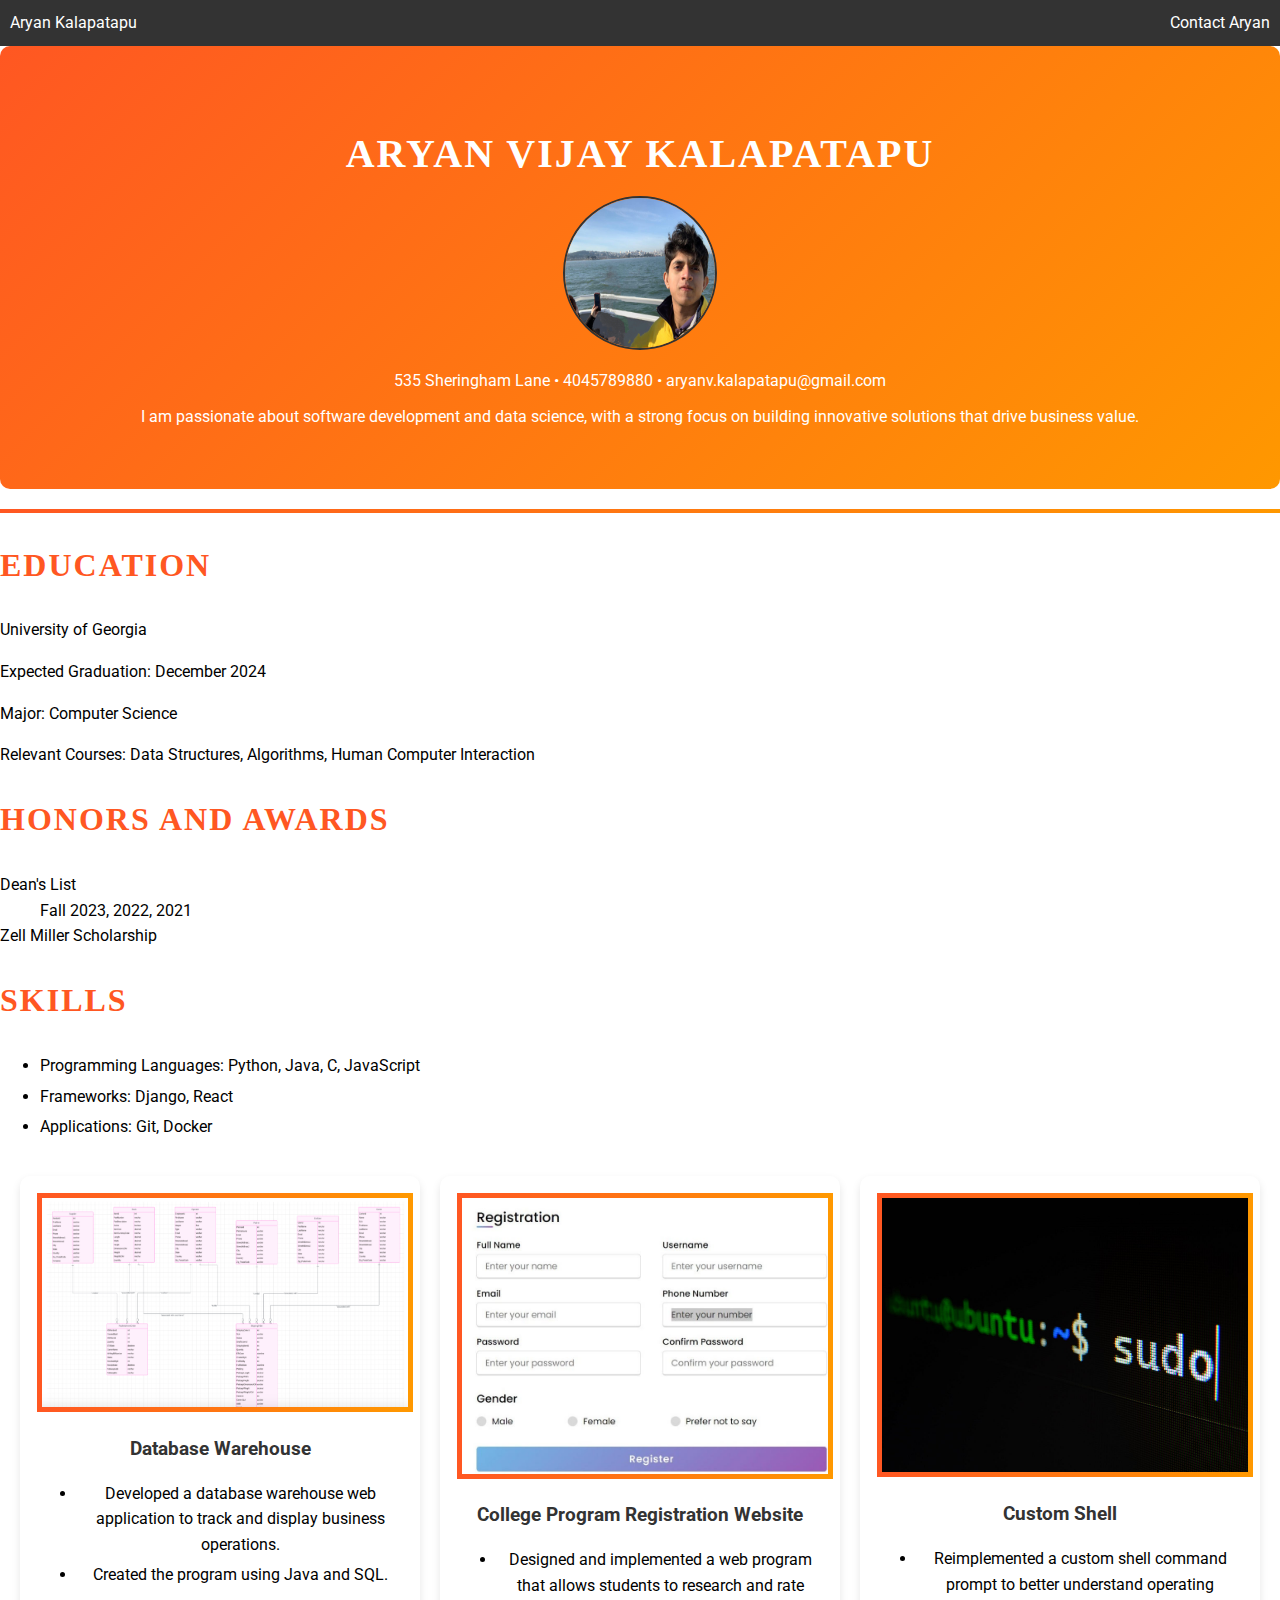
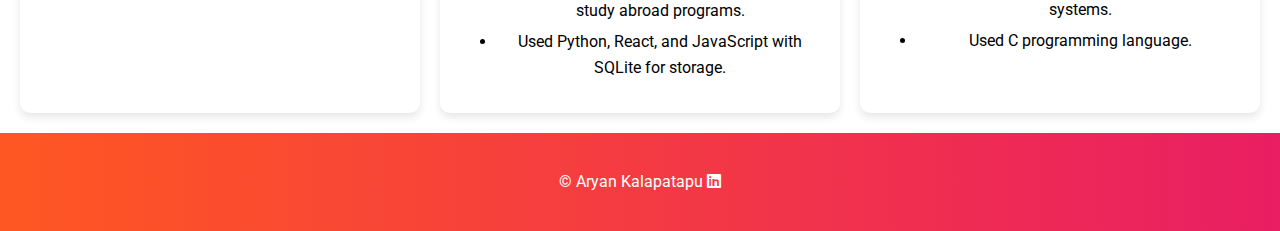
<file: index.html>
<!DOCTYPE html>
<html lang="en">
<head>
    <meta charset="UTF-8">
    <meta name="viewport" content="width=device-width, initial-scale=1.0">
    <meta http-equiv="X-UA-Compatible" content="IE=edge">
    <link rel="stylesheet" href="css/style.css"> <!-- Linked to external CSS -->
    <link rel="stylesheet" href="https://cdnjs.cloudflare.com/ajax/libs/font-awesome/6.0.0-beta3/css/all.min.css">
    <link href="https://fonts.googleapis.com/css2?family=Roboto:wght@400;700&display=swap" rel="stylesheet"> <!-- Added Google Font -->
    <title>Aryan Kalapatapu CV</title>
</head>
<body>
    <nav>
        <p>Aryan Kalapatapu</p>
        <p><a href="contact.html">Contact Aryan</a></p>
    </nav>

    <section class="splash">
        <h1>Aryan Vijay Kalapatapu</h1>
        <img src="Images/headshot.JPG" alt="Headshot of Aryan Kalapatapu" width="150" height="150" />
        <p class="address">535 Sheringham Lane • 4045789880 • aryanv.kalapatapu@gmail.com</p>
        <p class="tagline">I am passionate about software development and data science, with a strong focus on building innovative solutions that drive business value.</p>
    </section>

    <hr />

    <section>
        <h2>Education</h2>
        <p class="education">University of Georgia</p>
        <p class="education">Expected Graduation: December 2024</p>
        <p class="education">Major: Computer Science</p>
        <p class="education">Relevant Courses: Data Structures, Algorithms, Human Computer Interaction</p>
    </section>
    

    <section>
        <h2>Honors and Awards</h2>
        <dl>
            <dt>Dean's List</dt>
            <dd>Fall 2023, 2022, 2021</dd>
            <dt>Zell Miller Scholarship</dt>
        </dl>
    </section>

    <section>
        <h2>Skills</h2>
        <ul>
            <li>Programming Languages: Python, Java, C, JavaScript</li>
            <li>Frameworks: Django, React</li>
            <li>Applications: Git, Docker</li>
        </ul>
    </section>

    <section class="three-col">
        <div class="card">
            <img src="Images/warehouse.png" alt="Database Warehouse">
            <h3>Database Warehouse</h3>
            <ul>
                <li>Developed a database warehouse web application to track and display business operations.</li>
                <li>Created the program using Java and SQL.</li>
            </ul>
        </div>
        <div class="card">
            <img src="Images/program.jpeg" alt="College Program Registration">
            <h3>College Program Registration Website</h3>
            <ul>
                <li>Designed and implemented a web program that allows students to research and rate study abroad programs.</li>
                <li>Used Python, React, and JavaScript with SQLite for storage.</li>
            </ul>
        </div>
        <div class="card">
            <img src="Images/shell.jpg" alt="Custom Shell">
            <h3>Custom Shell</h3>
            <ul>
                <li>Reimplemented a custom shell command prompt to better understand operating systems.</li>
                <li>Used C programming language.</li>
            </ul>
        </div>
    </section>

    <footer>
        <p>&copy; <a href="contact.html">Aryan Kalapatapu</a>
        <a href="https://www.linkedin.com/in/aryan-kalapatapu/" target="_blank">
            <i class="fab fa-linkedin"></i>
        </a>
        </p>
    </footer>
</body>
</html>
</file>
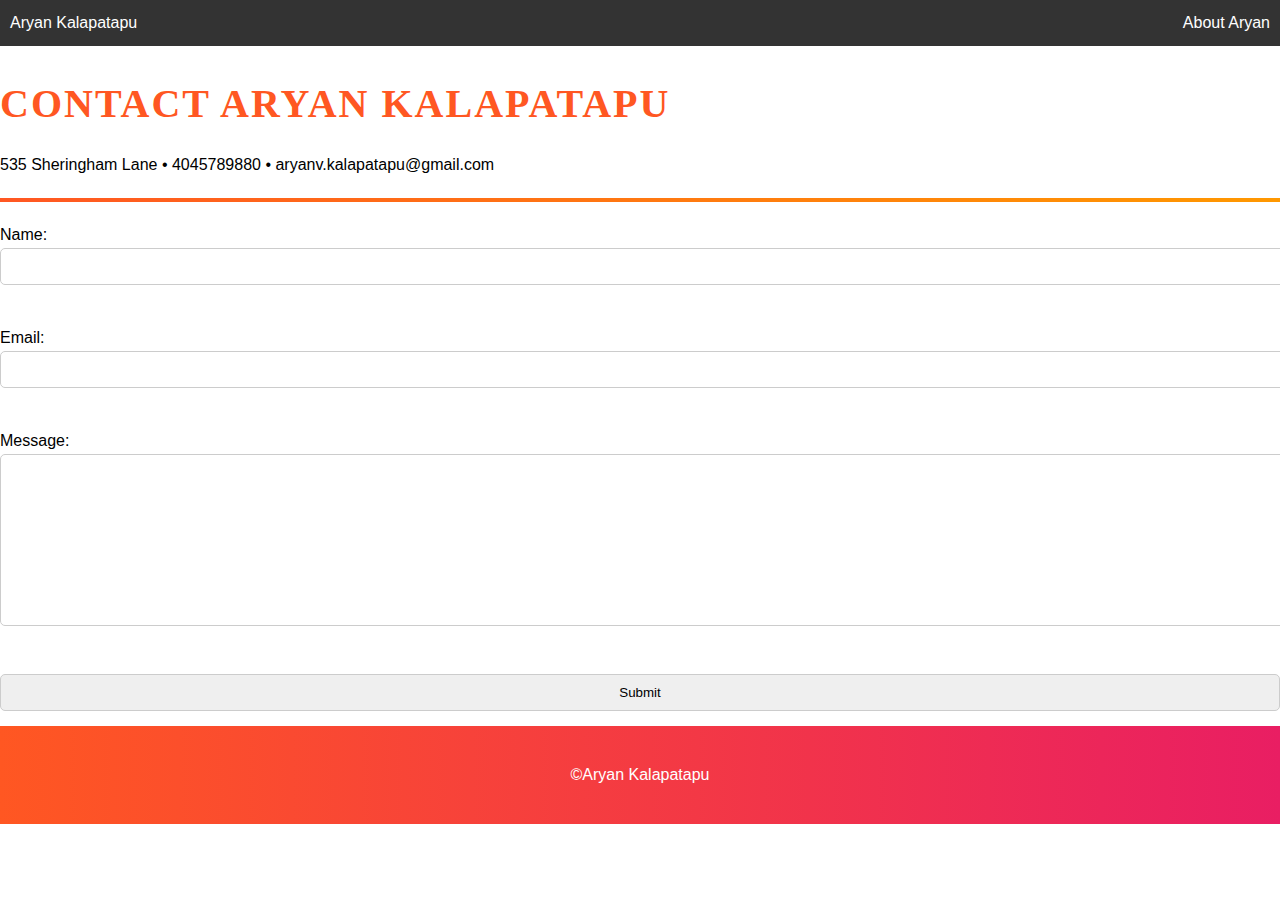
<file: contact.html>
<!DOCTYPE html>
<html lang="en">
<head>
    <meta charset="UTF-8">
    <meta name="viewport" content="width=device-width, initial-scale=1.0">
    <meta http-equiv="X-UA-Compatible" content="IE=edge">
    <link rel="stylesheet"  href="css/style.css" href="https://cdnjs.cloudflare.com/ajax/libs/font-awesome/6.0.0-beta3/css/all.min.css">
    <title>Contact Aryan Kalapatapu</title>
</head>
<body>
    <nav>
        <p>Aryan Kalapatapu</p>
        <p><a href="index.html">About Aryan</a></p>
    </nav>

    <section>
        <h1>Contact Aryan Kalapatapu</h1>
        <p>535 Sheringham Lane &bull; 4045789880 &bull; aryanv.kalapatapu@gmail.com</p>
    </section>

    <hr />

    <section>
        <form action="mailto:aryan@example.com" method="post">
            <label for="name">Name:</label>
            <input type="text" id="name" name="name"><br><br>
            
            <label for="email">Email:</label>
            <input type="email" id="email" name="email"><br><br>
            
            <label for="message">Message:</label><br>
            <textarea id="message" name="message" rows="10" cols="50"></textarea><br><br>
            
            <input type="submit" value="Submit">
        </form>
    </section>

    <footer>
        <p>&copy;<a href="index.html">Aryan Kalapatapu</a>
        <a href="https://www.linkedin.com/in/aryan-kalapatapu/" target="_blank">
            <i class="fab fa-linkedin"></i>
        </a>
    </p>
    </footer>
</body>
</html>
</file>
<file: css/style.css>
body {
    margin: 0;
    padding: 0;
    font-family: 'Roboto', sans-serif;
    line-height: 1.6;
}


nav {
    display: flex;
    justify-content: space-between;
    align-items: center;
    background-color: #333;
    color: white;
    padding: 10px;
}

nav p {
    margin: 0;
}

nav a {
    color: white;
    text-decoration: none;
}

nav a:hover {
    text-decoration: underline;
}


.splash {
    background-color: #f4f4f4;
    text-align: center;
    padding: 20px;
}

.splash img {
    border-radius: 50%;
    border: 2px solid #333;
}


h1 {
    font-size: 2.5rem;
    color: #333;
    margin-bottom: 10px;
}

h2 {
    font-size: 2rem;
    color: #555;
}

.education {
    text-align: left;
    margin-bottom: 5px; 
    font-size: 1rem;    
}



.address, .tagline {
    margin: 10px 0;
    text-align: center;
}


.three-col {
    display: grid;
    grid-template-columns: repeat(3, 1fr);
    gap: 20px;
    padding: 20px;
}

.card {
    background-color: #fff;
    padding: 15px;
    box-shadow: 0 4px 8px rgba(0, 0, 0, 0.1);
    border-radius: 10px;
    text-align: center;
}

.card img {
    width: 100%;
    height: auto;
    border-radius: 5px;
}

.card h3 {
    margin: 15px 0 10px;
    color: #333;
}


footer {
    display: flex;
    justify-content: center;
    align-items: center;
    background-color: #333;
    color: white;
    padding: 10px;
}

footer a {
    color: white;
    text-decoration: none;
}

footer a:hover {
    text-decoration: underline;
}


a {
    color: #007bff;
    text-decoration: none;
}

a:hover {
    color: #0056b3;
    text-decoration: underline;
}


.one-col {
    display: flex;
    flex-direction: column;
    align-items: center;
    margin: 0 auto;
    width: 50%;
}

input, textarea {
    width: 100%;
    padding: 10px;
    margin-bottom: 15px;
    border: 1px solid #ccc;
    border-radius: 5px;
}



@import url('https://fonts.googleapis.com/css2?family=Modak&display=swap');


h1, h2 {
    font-family: 'Modak', cursive;
    color: #ff5722; 
    letter-spacing: 2px; 
    text-transform: uppercase; 
    transition: color 0.3s ease;
}


h1:hover, h2:hover {
    color: #e91e63; /* Change to pink on hover */
}


hr {
    height: 4px;
    border: 0;
    background: linear-gradient(to right, #ff5722, #ff9800);
    margin: 20px 0;
}


a {
    position: relative;
    color: #007bff;
    text-decoration: none;
    transition: all 0.3s ease;
}

a:hover {
    color: #e91e63;
    text-decoration: underline;
}

/* Vibrant hover effect for cards */
.card {
    transition: all 0.3s ease;
    border: 2px solid transparent;
}

.card:hover {
    border-color: #ff5722;
    box-shadow: 0 10px 20px rgba(255, 87, 34, 0.3);
    transform: translateY(-10px); /* Lift the card on hover */
}


button {
    background: linear-gradient(45deg, #ff5722, #e91e63);
    color: white;
    border: none;
    border-radius: 50px;
    padding: 10px 20px;
    font-size: 1.2rem;
    cursor: pointer;
    transition: background 0.3s ease, transform 0.3s ease;
}

button:hover {
    background: linear-gradient(45deg, #ff9800, #ff5722);
    transform: scale(1.1);
}


footer {
    background: linear-gradient(to right, #ff5722, #e91e63);
    color: white;
    padding: 20px 0;
    text-align: center;
}

footer a {
    color: white;
    transition: color 0.3s ease;
}

footer a:hover {
    color: #ff9800;
}


.splash {
    animation: splashFadeIn 1s ease-out;
}

@keyframes splashFadeIn {
    0% {
        opacity: 0;
        transform: translateY(-30px);
    }
    100% {
        opacity: 1;
        transform: translateY(0);
    }
}


img {
    transition: transform 0.3s ease;
}

img:hover {
    transform: scale(1.1);
}


body {
    animation: fadeIn 1s ease-in-out;
}

@keyframes fadeIn {
    0% {
        opacity: 0;
    }
    100% {
        opacity: 1;
    }
}


ul li {
    margin: 5px 0;
    transition: color 0.3s ease;
}

ul li:hover {
    color: #e91e63;
    transform: translateX(5px);
}


.splash {
    background: linear-gradient(135deg, #ff5722, #ff9800);
    color: white;
    padding: 50px;
    border-radius: 10px;
}

.splash h1, .splash p {
    color: white;
}

.card img {
    border: 5px solid;
    border-image: linear-gradient(to right, #ff5722, #ff9800) 1;
    transition: border-image 0.3s ease;
}

.card img:hover {
    border-image: linear-gradient(to right, #e91e63, #ff5722) 1;
}
</file>
